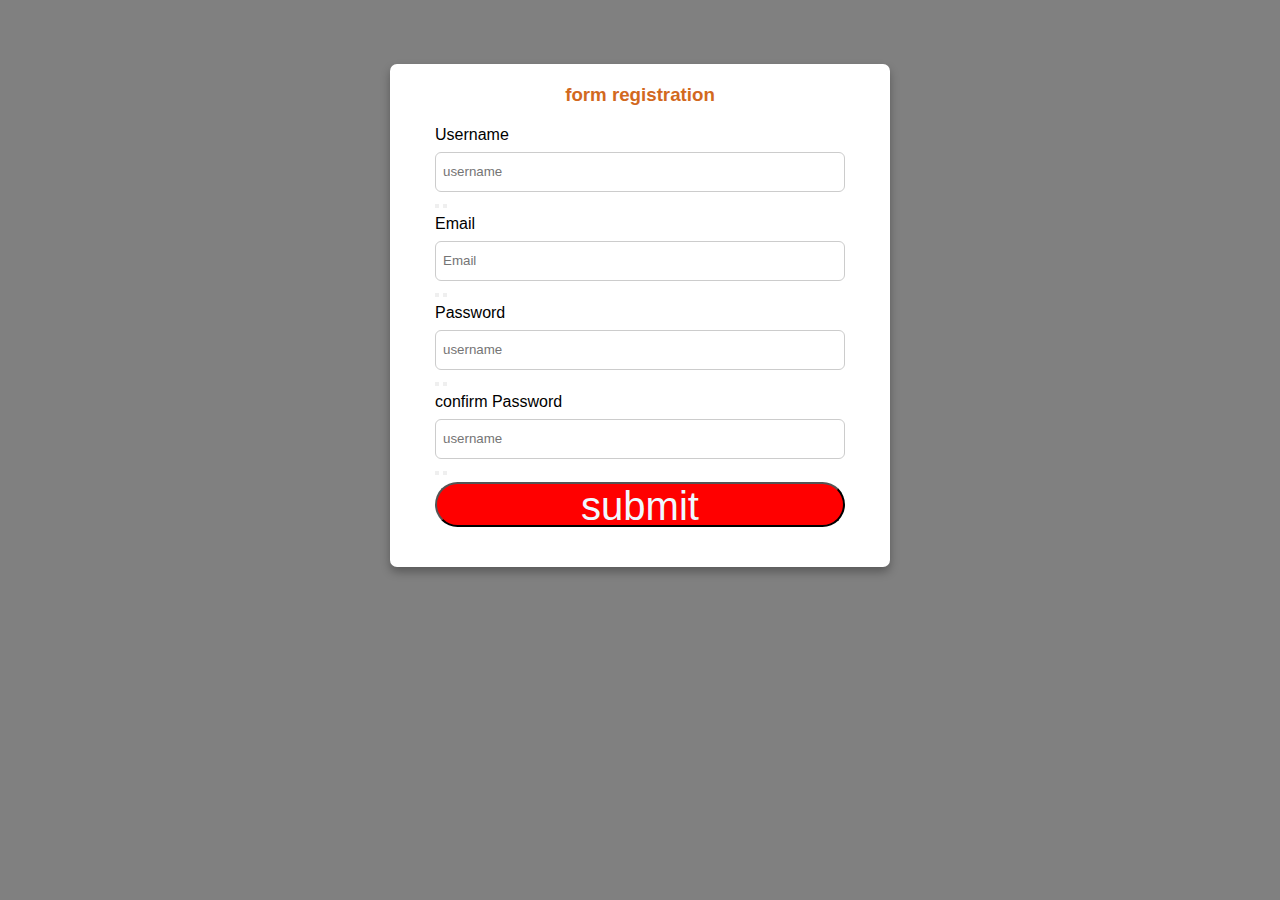
<file: index.html>
<!DOCTYPE html>
<html lang="en">
<head>
    <meta charset="UTF-8">
    <meta name="viewport" content="width=device-width, initial-scale=1.0">
    <title>Document</title>
    <link rel="stylesheet" href="stlye.css">
    <link rel="stylesheet" href="https://cdnjs.cloudflare.com/ajax/libs/font-awesome/6.5.1/css/all.min.css" integrity="sha512-DTOQO9RWCH3ppGqcWaEA1BIZOC6xxalwEsw9c2QQeAIftl+Vegovlnee1c9QX4TctnWMn13TZye+giMm8e2LwA==" crossorigin="anonymous" referrerpolicy="no-referrer" />
</head>
<body>
    <div class="container">
        <h3>form registration</h3>
        <form action="">
            <div class="control-form">
                <label for="">Username</label>
                <input type="text" placeholder="username">
                <button><i class="fas fa-check"></i></button>
                <button><i class="fas fa-close"></i></button>
                <small>error massage</small>
            </div>
            <div class="control-form">
                <label for="">Email</label>
                <input type="text" placeholder="Email">
                <button><i class="fas fa-check"></i></button>
                <button><i class="fas fa-close"></i></button>
                <small>error massage</small>
            </div>
            <div class="control-form">
                <label for="">Password</label>
                <input type="text" placeholder="username">
                <button><i class="fas fa-check"></i></button>
                <button><i class="fas fa-close"></i></button>
                <small>error massage</small>
            </div>
            <div class="control-form">
                <label for="">confirm Password</label>
                <input type="text" placeholder="username">
                <button><i class="fas fa-check"></i></button>
                <button><i class="fas fa-close"></i></button>
                <small>error massage</small>
            </div>
            <button class="submit">submit</button>
        </form>
    </div>
</body>
</html>
</file>
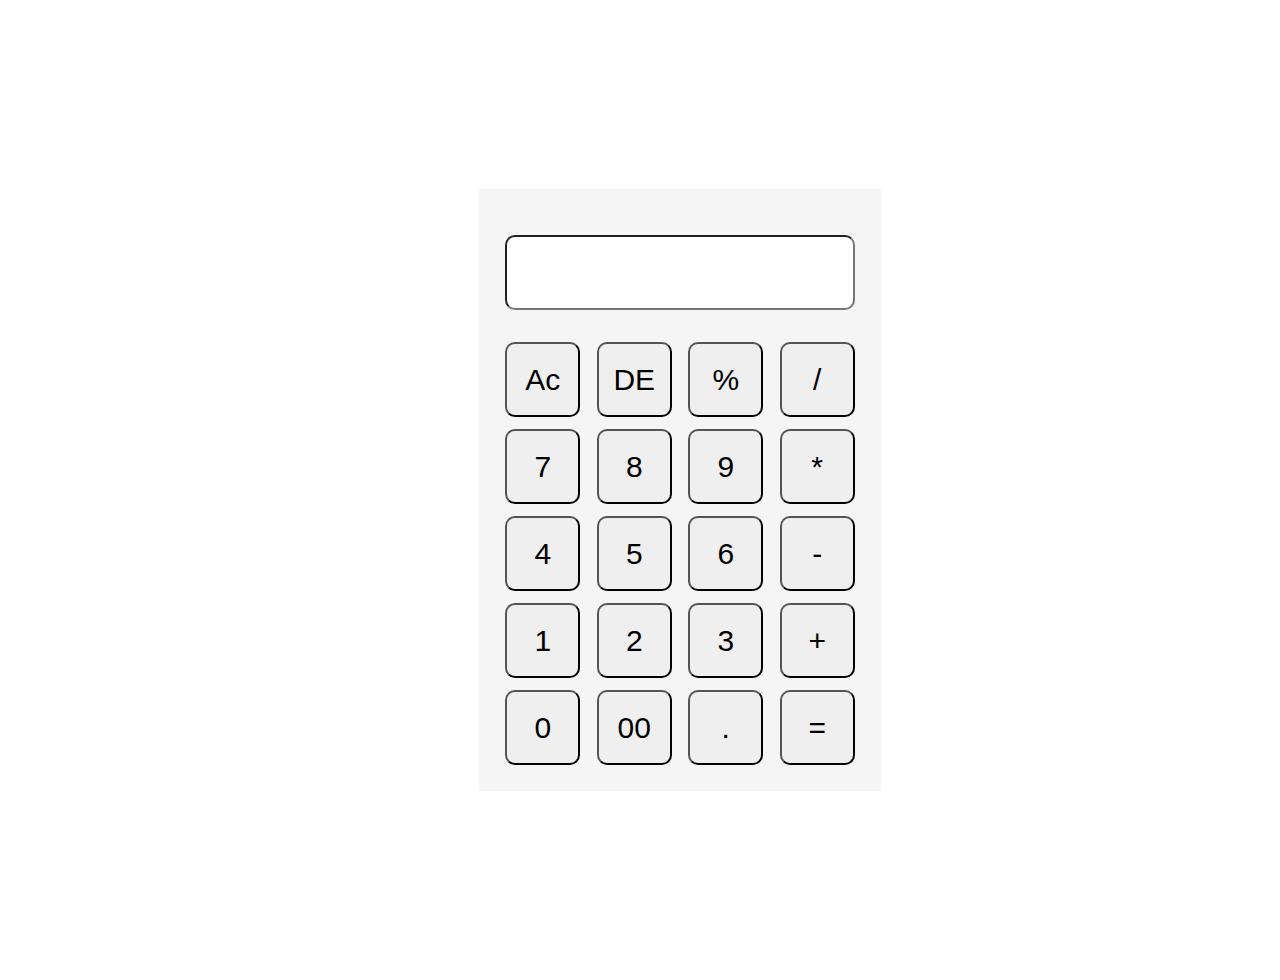
<file: calculator.html>
<!DOCTYPE html>
<html lang="en">
<head>
    <meta charset="UTF-8">
    <meta name="viewport" content="width=device-width, initial-scale=1.0">
    <title>Document</title>
    <link rel="stylesheet" href="calculator.css">
</head>
<body>
    <div class="container">
        <div class="calculator">
            <form>
                <div class="display">
                    <input type="text" name="display">
                </div>
                <div>
                    <input type="button" value="Ac">
                    <input type="button" value="DE">
                    <input type="button" value="%">
                    <input type="button" value="/">
                </div>
                <div>
                    <input type="button" value="7">
                    <input type="button" value="8">
                    <input type="button" value="9">
                    <input type="button" value="*">
                </div>
                <div>
                    <input type="button" value="4">
                    <input type="button" value="5">
                    <input type="button" value="6">
                    <input type="button" value="-">
                </div>
                <div>
                    <input type="button" value="1">
                    <input type="button" value="2">
                    <input type="button" value="3">
                    <input type="button" value="+">
                </div>
                <div>
                    <input type="button" value="0">
                    <input type="button" value="00">
                    <input type="button" value=".">
                    <input type="button" value="=" class="equal">
                </div>

            </form>
        </div>
    </div>
</body>
</html>
</file>
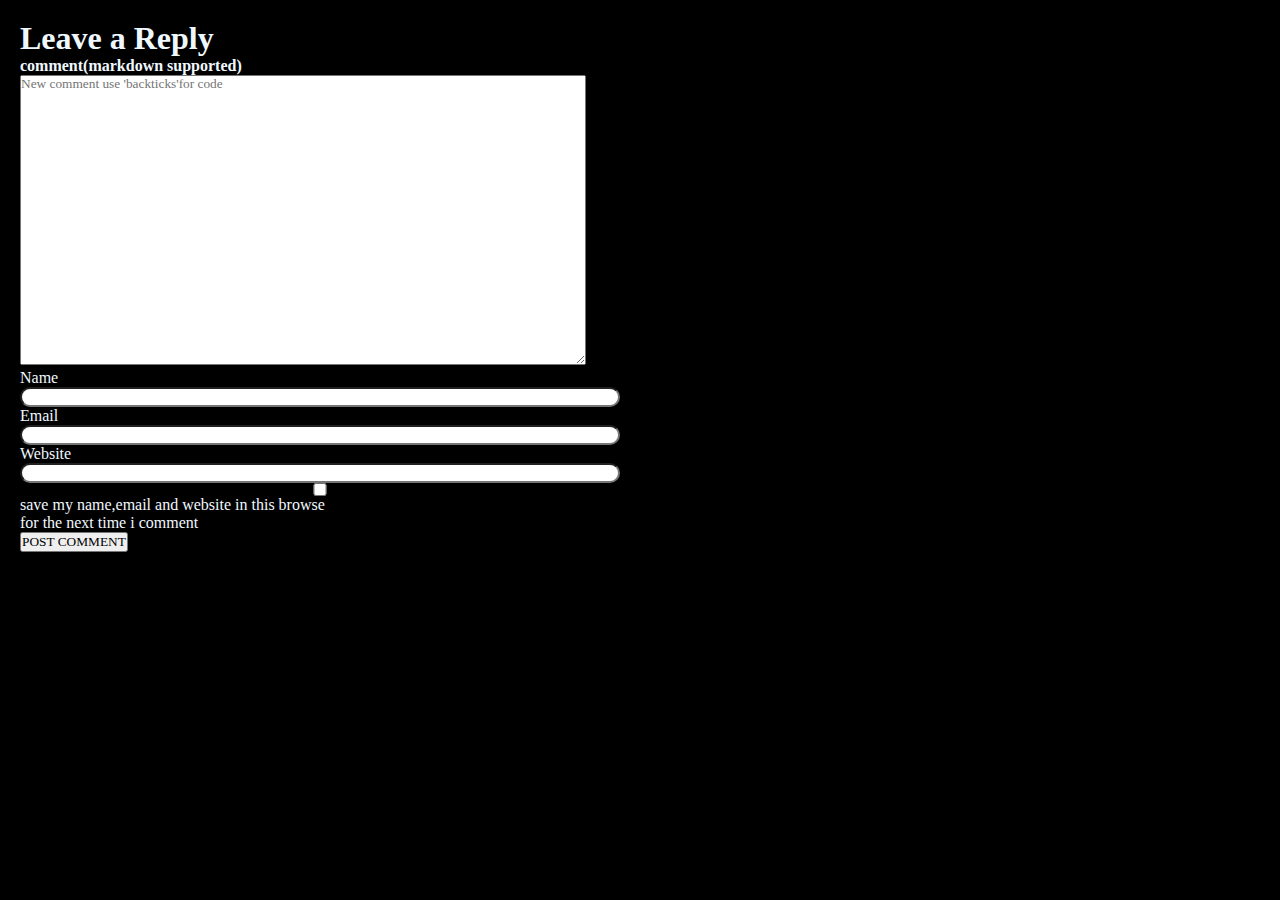
<file: form.html>
<!DOCTYPE html>
<html lang="en">
<head>
    <meta charset="UTF-8">
    <meta name="viewport" content="width=device-width, initial-scale=1.0">
    <title>Document</title>
    <link rel="stylesheet" href="form.css">
    <link rel="stylesheet" href="https://cdnjs.cloudflare.com/ajax/libs/font-awesome/6.5.1/css/all.min.css" integrity="sha512-DTOQO9RWCH3ppGqcWaEA1BIZOC6xxalwEsw9c2QQeAIftl+Vegovlnee1c9QX4TctnWMn13TZye+giMm8e2LwA==" crossorigin="anonymous" referrerpolicy="no-referrer" />

</head>
<body>
    <div class="container">
        <h1>Leave a Reply</h1>
        <h4>comment(markdown supported)</h4>
        
        <div class="message">
            <textarea cols="75" rows="18" placeholder="New comment use 'backticks'for code"></textarea>

        </div>
        
        <form action="">
            <label for="">Name</label>
            <input type="text">
            <label for="">Email</label>
            <input type="email">
            <label for="">Website</label>
            <input type="text">
        </form>
        <div class="accept">
            <input type="checkbox">
            <p>save my name,email and website in this browse <br> for the next time i comment </p>
        </div>
        </form>
        <button type="submit" ">POST COMMENT</button>
    </div>
</body>
</html>
</file>
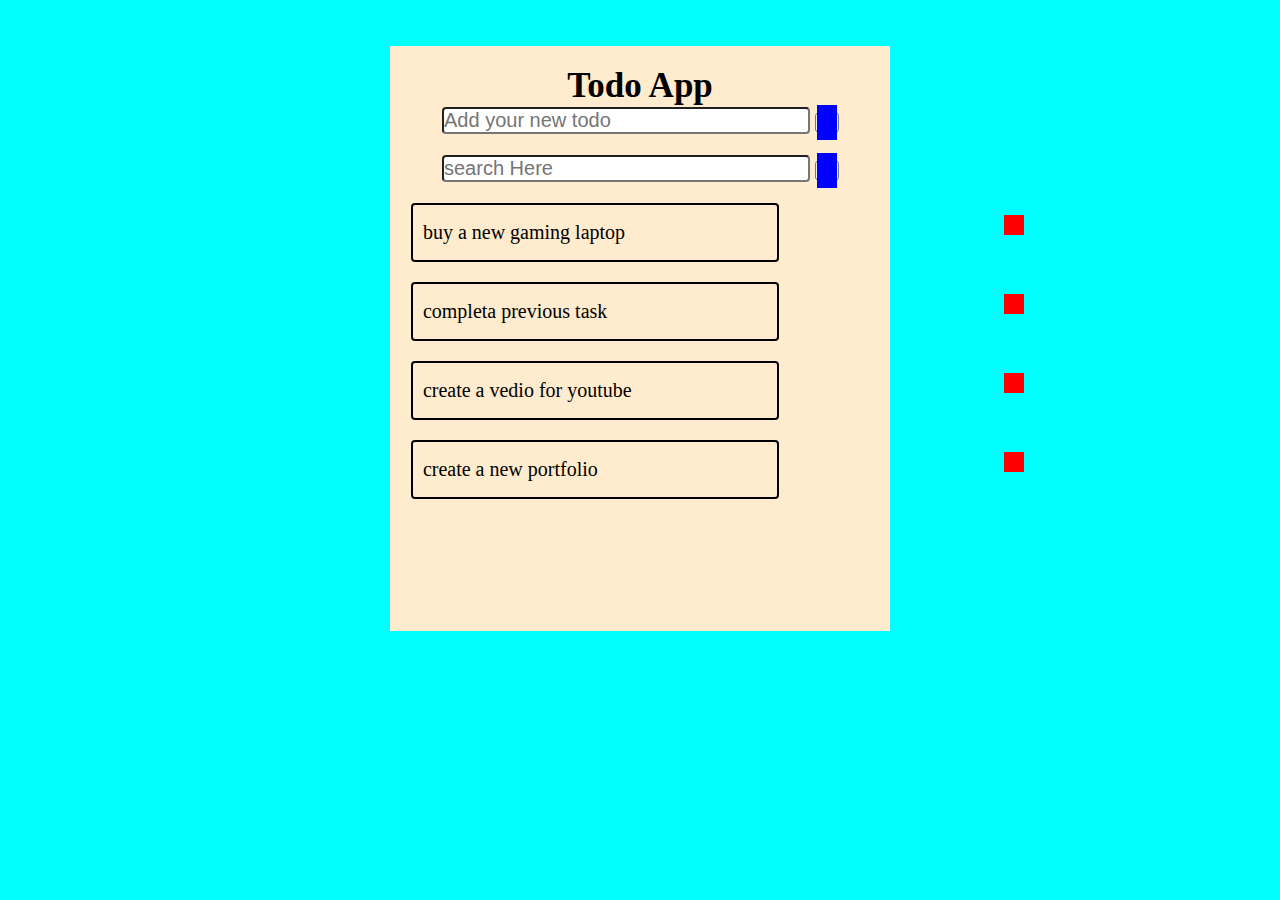
<file: Todo.html>
<!DOCTYPE html>
<html lang="en">
<head>
    <meta charset="UTF-8">
    <meta name="viewport" content="width=device-width, initial-scale=1.0">
    <title>Document</title>
    <link rel="stylesheet" href="Todo.css">
    <link rel="stylesheet" href="https://cdnjs.cloudflare.com/ajax/libs/font-awesome/6.5.1/css/all.min.css" integrity="sha512-DTOQO9RWCH3ppGqcWaEA1BIZOC6xxalwEsw9c2QQeAIftl+Vegovlnee1c9QX4TctnWMn13TZye+giMm8e2LwA==" crossorigin="anonymous" referrerpolicy="no-referrer" />
</head>
<body>
    <div class="container">
        <h1>Todo App</h1>
        <div>
       <input type="text" placeholder="Add your new todo">
       <button><i class="fas fa-add"></i></button>
       </div>
        <div>
       <input type="text" placeholder="search Here">
       <button><i class="fas fa-search"></i></button>
       </div>
       <ul class="todo list">
        <li>buy a new gaming laptop <span><i class="fas fa-trash"></i></span></li>
        <li>completa previous task <span><i class="fas fa-trash"></i></span></li>
        <li> create a vedio for youtube <span><i class="fas fa-trash"></i></span></li>
        <li>create a new portfolio <span><i class="fas fa-trash"></i></span></li>
       </ul>
    </div>
</body>
</html>
</file>
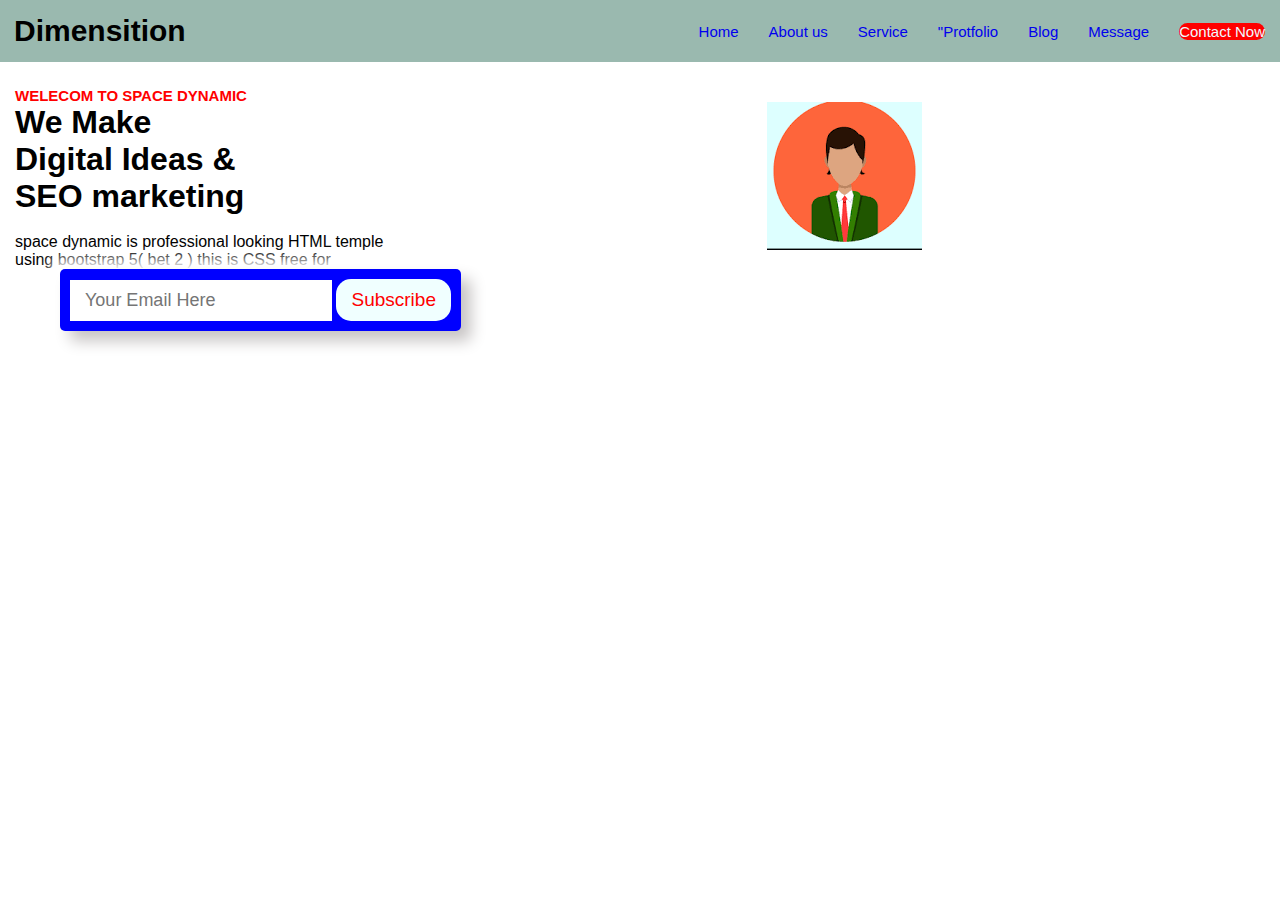
<file: u.html>
<!DOCTYPE html>
<html lang="en">
<head>
    <meta charset="UTF-8">
    <meta name="viewport" content="width=device-width, initial-scale=1.0">
    <title>Document</title>
    <link rel="stylesheet" href="u.css">
</head>
<body>
    
   <div class="container">
    <div class="logo"><h2>Dimensition</h2></div>
    <div class="ul-list">
       <ul>
        <li><a href="Home">Home</a></li>
        <li><a href="About us">About us</a></li>
        <li><a href=" Service">Service</a></li>
        <li><a href="Protfolio ">"Protfolio</a></li>
        <li><a href=" Blog">Blog</a></li>
        <li><a href=" Message">Message</a>
        <li><a class="button" href="Contact Now">Contact Now</a></li>
       </ul>
    </div>
</div> 
    <div class="panner">
        <div class="nav-bar">
        <h2>WELECOM TO SPACE DYNAMIC</h2>
        <h1>We Make <br> Digital Ideas & <br> SEO marketing</h1>
        <br>
        <p>space dynamic is professional looking HTML temple <br> using bootstrap 5( bet 2 ) this is  CSS free for</p>
         </div>
        <div class="image">
            <img src="Unknown.png" class="img">
        </div>
        </div>
    <div class="box">
        <form action="#">
            <div class="form-box">
                <input type="text" name="Your Email Here" placeholder="Your Email Here">
                <button type="submit">Subscribe</button>
            </div>
        </form>
    </div>


 
</body>
</html>
</file>
<file: stlye.css>
*{
    margin: 0;
    padding: 0;
    box-sizing: border-box;
    font-family: 'poppins', sans-serif;
}

body{
    background-color: gray;
    display: flex;
    justify-content: center;
    align-items: center;
    height: 70vh;
}

.container{
    background-color: #fff;
    padding: 20px;
    max-width: 500px;
    width: 100%;
    border-radius: 7px;
    box-shadow: 0 5px 10px rgba(0,0,0,0.3);
}

form{
    margin: 20px 25px;
}
.container h3{
color: chocolate;
text-align: center;
font-weight: 600;
}
.control-form{
    margin-bottom: 5px;
    position: relative;
}
.control-form label{
    display: flex;
    margin-bottom: 8px;
}


.control-form input{
    width: 100%;
    /* padding: 6px; */
    height: 40px;
    outline: none;
    border: 1px solid #ccc;
    border-radius: 6px;
    padding-left: 7px;
}

button .fa-check{
    color: green;
    font-size: 17px;
    position: absolute;
    text-align: center;
    top: 35px;
    right: 0;
    display: none;
     
}
button .fa-close{
    color: red;
    font-size: 17px;
    position: absolute;
    text-align: center;
    top: 35px;
    right: 7px;
    display: none;
    

}

small{
    color: rgb(218, 103, 103);
    position: absolute;
    display: none;
}
.submit{
    background-color: red;
    width: 100%;
    height: 45px;
    font-size: 40px;
    border-radius: 40px;
    color: aliceblue;
    cursor: pointer;
    

}
</file>
<file: calculator.css>
*{
    margin: 0;
    padding: 0;
    font-family: 'poppins',sans-serif;
    box-sizing: border-box;
}
.container{
    margin: 40px;
    display: flex;
    justify-content: center;
    align-items: center;
    height: 100vh;
    width: 100%;
    color: aliceblue;
}
.calculator{
    background-color: whitesmoke;
    padding: 20px;
}
.calculator form input{
    width: 75px;
    height: 75px;
    border-radius: 10px;
    font-size: 30px;
    cursor: pointer;
    margin: 6px;
}
form .display{
    display: flex;
    justify-content: flex-end;
    margin: 20px 0
}
form .display input{
    text-align: right;
    flex: 1;
    font-size: 40px;
    box-shadow: none;

}
form input .equal{
    background-color: green;
}
</file>
<file: form.css>
*{
    margin: 0;
    padding: 0;
    box-sizing: border-box;
    font-family: poppins sans-serif;
}
body{
    margin: 20px;
    background-color: black;
    color: aliceblue;
    max-width: 600px;

}

.input-group{
    width: 400px;
    height: 24px;
}
button{
    text-align: rights;
}

.container input{
    display: flex;
    width: 100%;
    border-radius: 10px;
}
button{
    display: flex;
    justify-content: flex-end;
    align-items: right;
}
</file>
<file: Todo.css>
*{
    margin: 0;
    padding: 0;
    box-sizing: border-box;
}
body{
    display: flex;
    justify-content: center;
    text-align: center;
    height: 65vh;
    border-radius: 30px;
    background-color: aqua;
    margin-top: 46px;
}
.container{
    background-color: blanchedalmond;
    max-width: 500px;
    width: 110%;
    padding: 20px;
}
 h1{
    font-size: 35px;
    text-align: center;
 }   
 input{
    width: 80%;
    margin: 0.9px;
    font-size: 20px;
    border-radius: 4px;
    margin-bottom: 20px;
 }
.fa-add,.fa-search{
    background-color: blue;
    color: aliceblue;
    padding: 10px 10px;
    border: 0
    border-radius: 10px;
 }
ul li{
    list-style: none;
    width: 80%;
    margin: 0.9px;
    font-size: 20px;
    border-radius: 4px;
    margin-bottom: 20px;
    line-height: 35px;
    border: 2px solid black;
    text-align: left;
    padding: 10px;
}
.todolist{
    position: relative;
}
.fa-trash{
    position: absolute;
    right: 20%;
    background-color: red;
    background-color: b   color: aliceblue;
    padding: 10px 10px;
    border: 0
    border-radius: 10px;
}
</file>
<file: u.css>
*{
    margin: 0;
    padding: 0; font-family: "poppin",sans-serif;
}
body{

}
.container{
    display: flex;
    justify-content: space-between;
    align-items: center;
    background-color: rgb(154, 185, 175);
  
}
.logo{
    margin: 14px;
    color: black;
    font-size: 20px;
 
}

.container .ul-list ul{
    display: flex;
}
.container .ul-list ul li{
    padding: 0 15px;
    list-style: none;
    font-size: 15px;

}
.container .ul-list a{
    text-decoration: none;
}
.button{
    background: red;
    color: aliceblue;
    border-radius: 10px; 
}
.panner{
    display: flex;
}
.nav-bar{
    margin-left: 15px;
    margin-top: 25px;
}
.nav-bar h2{
    font-size: 15px;
    color: red;
}

.nav-bar h4{
    font-size: 13px;
}
.image{
    right: 0x;
    margin-top: 40px;
    margin-left: 30%;
}
.image img{
    left: 1000px;
}
.box{
    display: flex; 
    align-items: left;
    justify-content: left;
    height: 10vh;
    margin-left: 60px;
    border-radius: 20px;
}
.form-box{
    padding: 10px;
    border-radius: 5px;
    background-color: blue;
    box-shadow: 10px 10px 15px #c7c4c4, -10px -10px 15px #fff;
    margin-left: 0;
}
.form-box input{
    font-size: 18px;
    color: black;
    padding: 10px 15px;
    border: none;
    outline: none;
}
.form-box button{
    color: red;
    font-size: 19px;
    padding: 10px 15px;
    border-radius: 15px;
    border: none;
    background-color: azure;
    cursor: pointer;

}
.form-box button :hover{
    background: gray;
}
</file>
